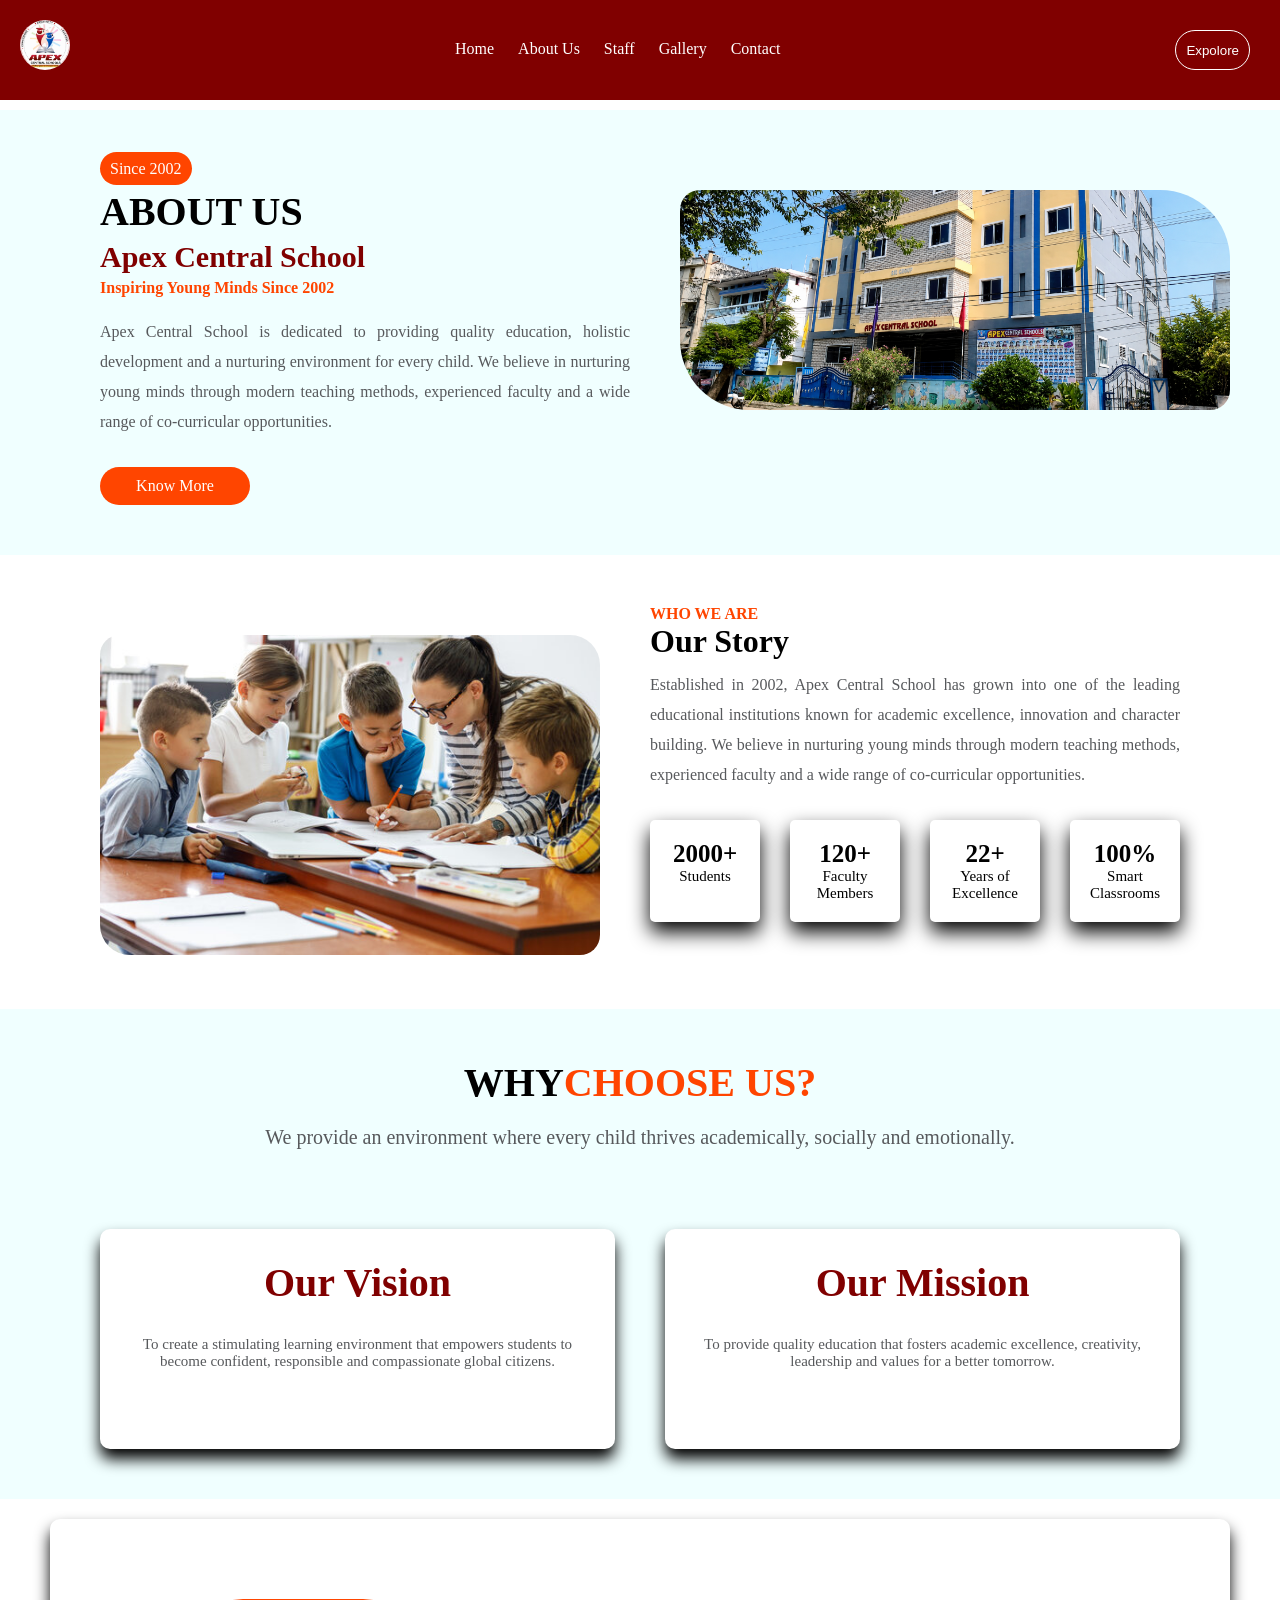
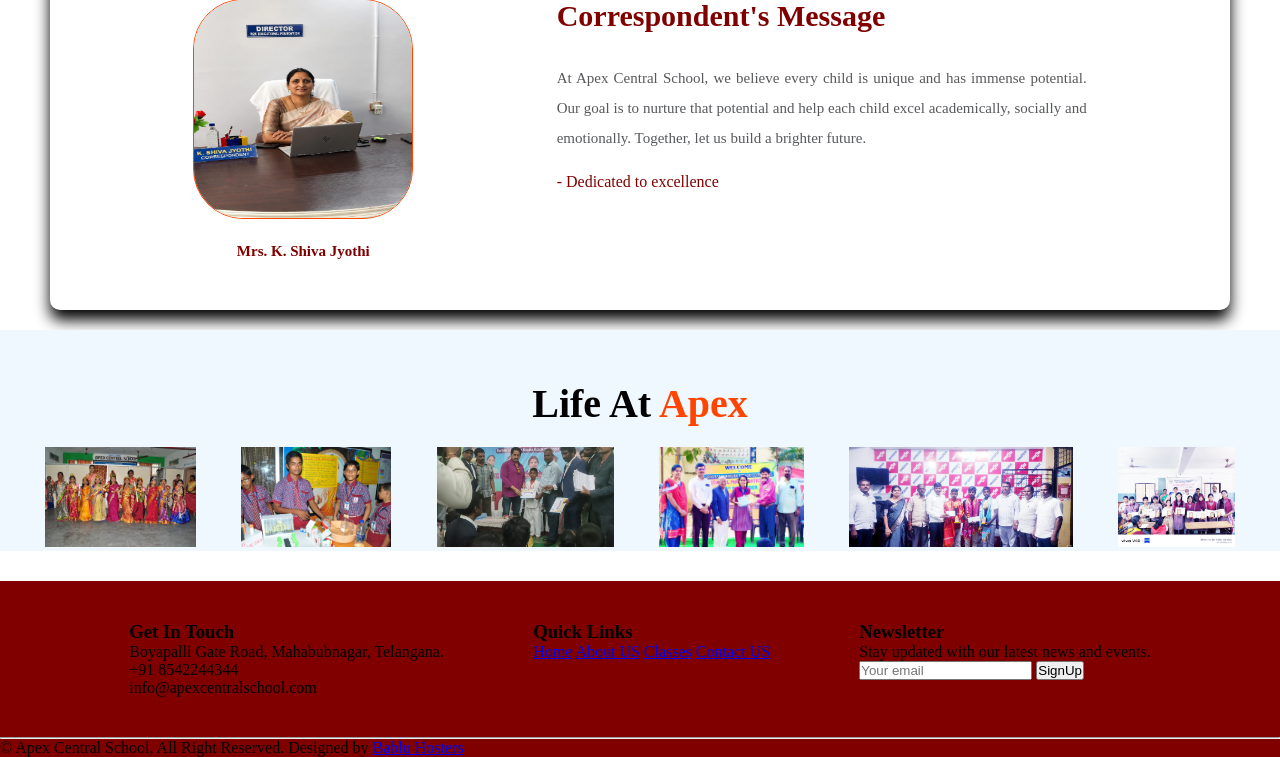
<file: about.html>
<!DOCTYPE html>
<html lang="en">
<head>
    <meta charset="UTF-8">
    <meta name="viewport" content="width=device-width, initial-scale=1.0">
    <title>Document</title>
      <link rel="stylesheet"
          href="https://cdnjs.cloudflare.com/ajax/libs/font-awesome/6.5.2/css/all.min.css">
    <style>
        *{
            padding: 0px;
            margin: 0px;
            box-sizing: border-box;
        }

        .nav-container{
            background-color: maroon;
            width: 100%;
        }
        .nav-details{
            display: flex;
            justify-content: space-between;
            
        }
        .nav-details .nav-logo img{
            width: 50px;
            height: 50px;
            border-radius: 50px;
            margin: 20px;
            
           
        }
        .nav-details .nav-urls{
            margin: 40px;
        }
        .nav-details .nav-urls a{
            text-decoration: none;
            color: white;
            padding: 10px;
        }
        .nav-btn{
            margin: 30px;
            border:  1px solid white;
            border-radius: 50px;
            padding: 10px;
        }
        .nav-btn button{
            border: none;
            background-color: maroon;
            color: white;
            cursor: pointer;
        }
        .main-container{ 
            margin-top: 10px;
            background-color: azure;
        }
        .main-container .main-details{
            display: flex;
            align-content: center;
            justify-content: space-between;
            padding: 50px 100px;
            gap: 50px;

        }
        .main-info span{
            display: inline;
            width: 250px;
            border-radius: 30px;
            border-style: none;
            padding: 8px 10px;
            background-color: orangered;
            color:white;
            text-align: center;
            margin-bottom: 30px;
           

        }
        .main-info h1{
            margin-top: 10px;
           font-weight: bold;
           font-size: 40px;
           margin-bottom: 5px;
        
        }
        .main-info h2{
           font-weight: bold;
           font-size: 30px;
           color: maroon;
           margin-bottom: 5px;
        }
        .main-info h4{
            color: orangered;
            font-weight: bold;
             margin-bottom: 20px;

        }
        .main-info p{
            width: 530px;
            color: rgb(87, 89, 92);
            line-height: 30px; 
            margin-bottom: 30px;
            text-align: justify;
        }
        .main-info .btn{
          width: 150px;
          padding: 10px ;
          background-color: orangered;
          border-radius: 50px;
          text-align: center;
        }
        .main-info .btn a{
            text-decoration: none;
            color: white;
        }
        .main-img img{
            margin-top: 30px;
            width: 550px;
            height: 220px;
            border-radius: 20px  70px;
        }

        .story-container  .story-details{
            display: flex;
            align-content: center;
            justify-content: space-between;
            padding: 50px 100px;
            gap: 50px;

        }
       .story-details  .story-img img{
        margin-top: 30px;
            width: 500px;
            height: 320px;
            border-radius: 20px  30px;
       }
       .story-info span{
         color: orangered;
         font-weight: bolder;
         margin-bottom: 10px;
       }
       .story-info h1{
        font-weight: bolder;
        margin-bottom: 10px;
       }
       .story-info p{
         width: 530px;
            color: rgb(87, 89, 92);
            line-height: 30px; 
            margin-bottom: 30px;
            text-align: justify;
       }


    .status-container {
    display: flex;
    gap: 30px;
    margin-top: 30px;
    
}

.status-info {
    text-align: center;
    flex: 1;
    background-color: white;
    box-shadow: 0 10px 20px;
    padding: 20px;
    border-radius: 5px;
}

.num {
    font-size: 25px;
    font-weight: bold;
}

.lbl {
    font-size: 15px;
}
.why-Container{
    background-color: azure;
}
.why-details .why-heading{
    text-align: center;
}
.why-heading h1{
    padding-top: 50px;
    font-size: 40px;
    font-weight: bolder;
    margin-bottom: 20px;
}
.why-heading span {
    color: orangered;
}
.why-heading p{
    font-size:20px ;
    color: rgb(87, 89, 92);
    margin-bottom: 30px;
}
.why-details .why-cards{
    display: flex;
    align-content: center;
    justify-content: space-between;
    padding: 50px 100px;
    gap: 50px;

}
.why-details .why-cards .why-info{
 
    text-align: center;
    flex: 1;
    background-color: white;
    box-shadow: 0 10px 15px;
    padding: 30px;
    border-radius: 10px;
    height: 220px;
}
.why-info h3{
    font-size: 40px;
    color: maroon;
    margin-bottom: 30px;
}
.why-info p{
    font-size:15px ;
    color: rgb(87, 89, 92);
}

.message-container .message-details{
    display: flex;
            align-content: center;
            justify-content: space-evenly;
            padding: 50px 100px;
            gap: 100px;
}
.message-details{
    
     flex: 1;
    background-color: white;
    box-shadow: 0 10px 15px;
    padding: 10px 20px 10px 20px;
    border-radius: 10px;
    margin: 20px 50px 20px 50px;
   
}
.message-info1 img{
    width: 220px;
    height: 220px;
    margin-top: 30px;
    border-radius: 50px;
    border: 1px solid orangered;
    margin-bottom: 20px;
}
.message-info1 h5{
    font-size: 15px;
    color: maroon;
    font-weight: bolder;
    text-align: center;
}

.message-info2 h4{
    margin-top: 30px;
    font-size: 30px;
    color: maroon;
    margin-bottom: 30px;
}
.message-info2 p{
     font-size:15px ;
    color: rgb(87, 89, 92);
    text-align: justify;
    width: 530px;
    line-height: 30px;
    margin-bottom: 20px;
}
.message-info2 span{
    color:maroon ;
}

.apex-container{
    background-color: aliceblue;
}
.apex-container h1{
    padding-top: 50px;
    font-size: 40px;
    font-weight: bolder;
    margin-bottom: 20px;
    text-align: center;
}
.apex-container span{
    color: orangered;
}

.apex-container .apex-images{
   display: flex;
   justify-content: space-evenly;
}
.footer-container{
    background-color:maroon;
    margin-top: 30px;
}
.footer-details{
    display: flex;
    padding: 40px;
    justify-content: space-evenly;

}      
    </style>
</head>
<body>
    <!-- Nav Section -->
     <div class="nav-container"> 
        <div class="nav-details">
            <div class="nav-logo">
                <img src="img/logo.png" alt="logo">
            </div>
            <div class="nav-urls" >
                <a href="">Home</a>
                <a href="">About Us</a>
                <a href="">Staff</a>
                <a href="">Gallery</a>
                <a href="">Contact</a>
            </div>
            <div class="nav-btn">
                <button>Expolore</button>
            </div>
        </div>
     </div>

     <!--Nav Section End-->


     <!--Main Section-->
     <div class="main-container">
        <div class="main-details">
            <div class="main-info">
                <!--Left Side -->
                <span>Since 2002</span>
                <h1>ABOUT US</h1>
                <h2>Apex Central School</h2>
                <h4>Inspiring Young Minds Since 2002</h4>
                <p >Apex Central School is dedicated to providing quality education, 
                    holistic development and a nurturing environment for every child. 
                    We believe in nurturing young minds through modern teaching methods, 
                    experienced faculty and a wide range of co-curricular opportunities.
                </p>
                <div class="btn">
                <a href="index.html">Know More</a>
                </div>
            </div>
             <!--Right Side-->
                <div class="main-img">
                <img src="img/school_building.png" alt="school-building">
            </div>
        </div>
     </div>

     <!-- End of Main section-->



     <!--Our Story-->

     <div class="story-container">
        <div class="story-details">

            <!--Left Side-->
            <div class="story-img">
                <img src="img/about0.png"  alt="teacher-with-students">
            </div>
            <!-- Right Side-->
            <div class="story-info">
                 <span>WHO WE ARE</span>
                 <h1>Our Story</h1>
                 <p>Established in 2002, Apex Central School has grown into one of the leading 
                    educational institutions known for academic excellence, innovation and character 
                    building. We believe in nurturing young minds through modern teaching methods, 
                    experienced faculty and a wide range of co-curricular opportunities.
                </p>


            <div class="status-container">
             <div class="status-info">
                
                 <div class="num">2000+</div>
                 <div class="lbl">Students</div>
            </div>
             <div class="status-info">
                 <div class="num">120+</div>
                 <div class="lbl">Faculty Members</div>
            </div>
             <div class="status-info">
                 <div class="num">22+</div>
                 <div class="lbl">Years of Excellence</div>
            </div>
             <div class="status-info">
                 <div class="num">100%</div>
                 <div class="lbl">Smart Classrooms</div>
            </div>
            </div>
        </div>

        </div>
     </div>

<!--End of Our Story-->

<!--Why Choose US-->
<div class="why-Container ">
    <div class="why-details">
        <div class="why-heading">
            <h1>WHY<span>CHOOSE US?</span></h1>
            <p>We provide an environment where every 
            child thrives academically, socially and emotionally.
        </p>
        </div>
        <div class="why-cards">
        <div class="why-info">
            <h3>Our Vision</h3>
            <p>To create a stimulating learning environment that empowers students to become confident, responsible and compassionate global citizens.</p>
        </div>
        <div class="why-info">
            <h3>Our Mission</h3>
            <p>To provide quality education that fosters academic excellence, creativity, leadership and values for a better tomorrow.</p>
        </div>
        </div>
    </div>
</div>
<!--End of Why Choose Us-->

<!--Correspondent Message-->

<div class="message-container">
    <div class="message-details">
        <div class="message-info1">
            <img src="img/corespondent1.png" alt="correspondent-img">
            <h5>Mrs. K. Shiva Jyothi</h5>
        </div>
        <div class="message-info2">
            <h4>Correspondent's Message</h4>
            <p>At Apex Central School, we believe every child is unique and has 
                immense potential. Our goal is to nurture that potential and help
                 each child excel academically, socially and emotionally. 
                 Together, let us build a brighter future.
            </p>
             <span >- Dedicated to excellence</span>
        </div>
       
    </div>
</div>

<!-- End of  Correspondent Message-->

<!-- Life at apex-->
 <div class="apex-container">
    <h1>Life At <span>Apex</span> </h1>
    <div class="apex-images">
        <div class="apex-img">
            <img src="img/about3.jpeg" alt="img1" height="100px">
            
        </div>
       <div class="apex-img">
            <img src="img/about4.jpeg" alt="img2" height="100px">
            
        </div>
       <div class="apex-img">
            <img src="img/about5.jpeg" alt="img3" height="100px">
    
        </div>
       <div class="apex-img">
            <img src="img/about6.jpeg" alt="img4" height="100px">
            
        </div>
       <div class="apex-img">
            <img src="img/about7.jpeg" alt="img5" height="100px">
            
        </div>
       <div class="apex-img">
            <img src="img/about8.jpeg" alt="img6" height="100px">
        </div>
       
    </div>
 </div>

 <!-- End of Life at Apex-->

<!--Footer-->
<div class="footer-container">
    <div class="footer-details">
        <div class="footer-info1">
            <h3>Get In Touch</h3>
            <p>Boyapalli Gate Road, Mahabubnagar, Telangana.</p>
            <p>+91 8542244344</p>
            <p>info@apexcentralschool.com</p>
        </div>
        <div class="footer-info2">
            <h3>Quick Links</h3>
          <a  href="index.html">Home</a>
          <a  href="about.html">About US</a>
          <a  href="classes.html">Classes</a>
          <a  href="contact.html">Contact US</a>
        </div>

        <div class="footer-info3">
            <h3>Newsletter</h3>
            <p>Stay updated with our latest news and events.</p>

         <div>
            <input type="text" placeholder="Your email">
            <button >SignUp</button>
          </div>
        </div>
    </div>
    <hr>
<div class="copyright">
    &copy; Apex Central School, All Right Reserved. Designed by <a class="border-bottom" href="https://babluhosters.com">Bablu Hosters</a>
</div>
</div>
<!-- End of Footer-->
</body>
</html>
</file>
